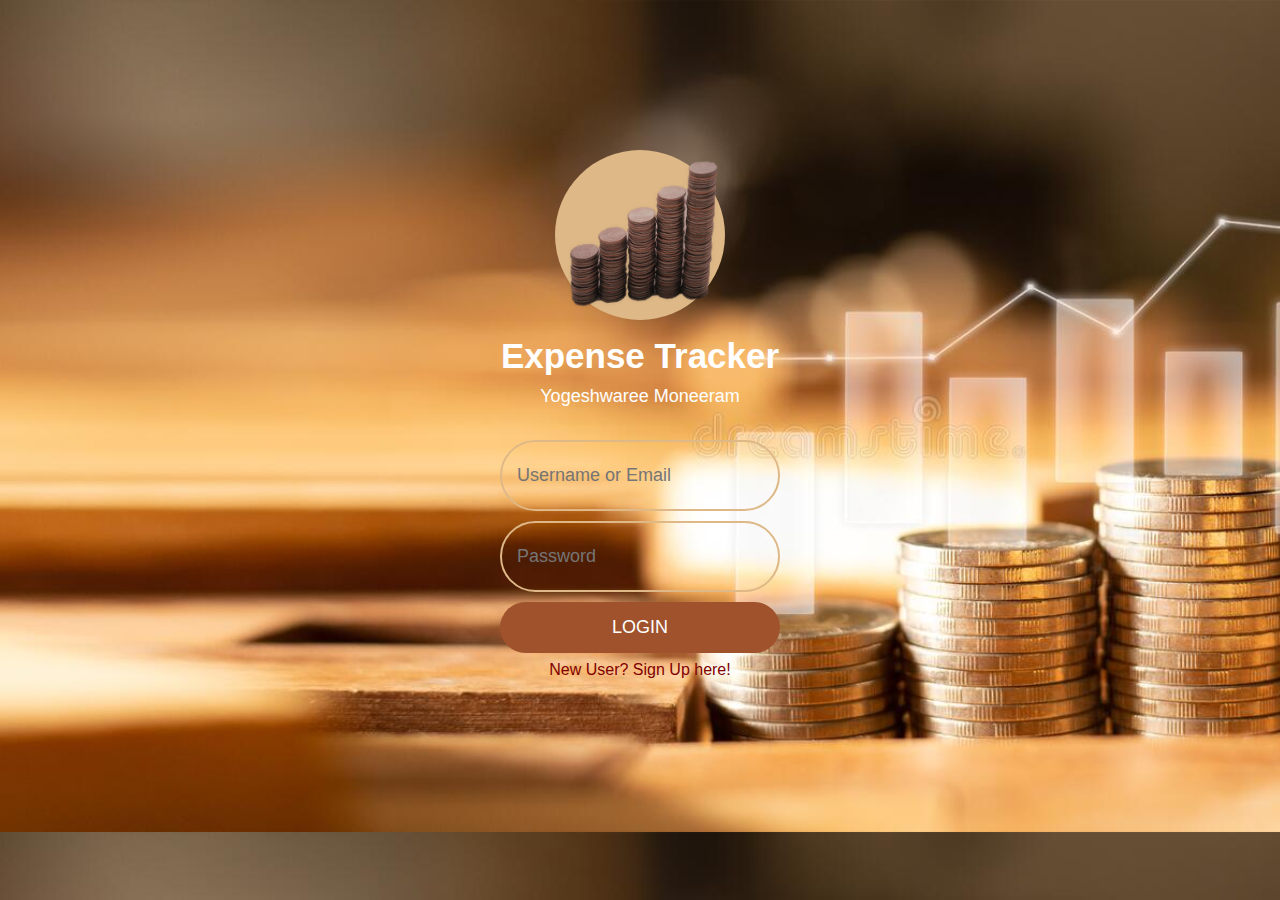
<file: EXPENSE TRACKER APP/index.html>
<!DOCTYPE html>		
	<html lang="en">
	<head>
		<meta charset="utf-8">
		<meta name="viewport" content="width=device-width, initial-scale=1">
		<title>Login</title>

		<!-- Bootstrap CSS and JS-->
		<link href="https://cdn.jsdelivr.net/npm/bootstrap@5.1.3/dist/css/bootstrap.min.css" rel="stylesheet">
		<script src="https://cdn.jsdelivr.net/npm/bootstrap@5.1.3/dist/js/bootstrap.bundle.min.js"></script>

		<style>
        *{
	font-family:'lato',sans-serif;
}

body{
    background-color: #DEB887;
    background-image:url('assets/background.jpg');
    background-size: cover;
}

.login-div{
	margin: 100px auto;
	width: 380px;
	background-color: transparent;
	padding: 50px;
}

.logo{
	background-color: #DEB887;
	width: 170px;
	height: 170px;
	border-radius: 50%;
	margin: 0 auto;
	margin-bottom: 10px;
}

.logo img{
	width: 100%;
}

.title,.subtitle{
	text-align: center;
	color: #ffffff;
}

.title{
	font-weight: bolder;
	font-size: 35px;
}

.subtitle{
	font-size: 18px;
}

.form{
	width: 100%;
	margin-top: 30px;
}

.form input{
	font-size: 18px;
	padding: 10px 20px 10px 5px;
	border: none;
	outline: none;
	background: none;
}

.username,.password{
	display: block;
	border-radius: 50px;
	border: 2px solid #DEB887;
	padding: 10px;
	margin: 10px 0;
}

button.signin-btn{
	width: 100%;
	padding: 12px 10px;
	border: none;
	font-size: 18px;
	border-radius: 30px;
	background-color: #A0522D;
	color: #FFFFFF;
	margin-bottom: 5px;
}

.sign-up{
	text-align: center;
}

a{
	text-decoration: brown ;
	color:#800000;
}
			
		</style>
	</head>

	<body>
		<div class="login-div">
			<div class="logo">
				<img src="assets/final logo.png">
			</div>
			
			<div class="title">Expense Tracker</div>
			<div class ="subtitle"> Yogeshwaree Moneeram</div>

			<div class="form">
				<div class="username">
					<input type="text" placeholder="Username or Email">	
				</div>

				<div class="password">
					<input type="password" placeholder="Password">
				</div>


				<button class="signin-btn">LOGIN</button>
				<div class="sign-up">
					<a href="Register.html">New User? Sign Up here!</a>
				</div>

			</div>	
		
		</div>
				
	
	</body>
	</html>
</file>
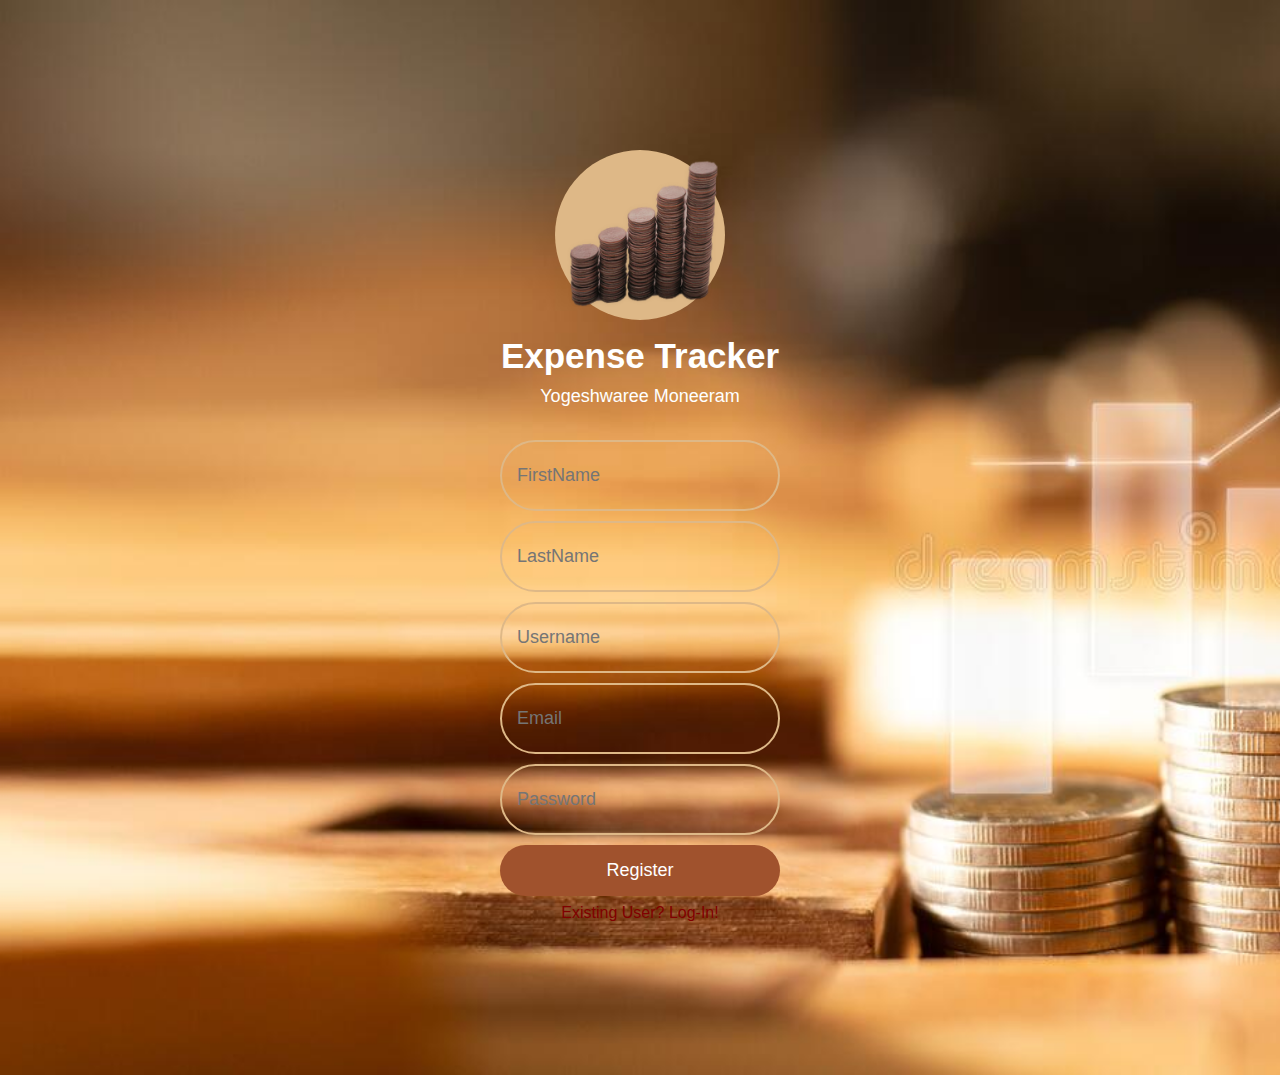
<file: EXPENSE TRACKER APP/Register.html>
<!DOCTYPE html>		
	<html lang="en">
	<head>
		<meta charset="utf-8">
		<meta name="viewport" content="width=device-width, initial-scale=1">
		<title>REGISTER</title>

		<!-- Bootstrap CSS and JS-->
		<link href="https://cdn.jsdelivr.net/npm/bootstrap@5.1.3/dist/css/bootstrap.min.css" rel="stylesheet">
		<script src="https://cdn.jsdelivr.net/npm/bootstrap@5.1.3/dist/js/bootstrap.bundle.min.js"></script>

		<style>
         *{
	font-family:'lato',sans-serif;
}

body{
	background-color: #DEB887;
    background-image:url('assets/background.jpg');
    background-size: cover;
}

.register-div{
	margin: 100px auto;
	width: 380px;
	background-color: transparent;
	padding: 50px;
}

.logo{
	background-color: #DEB887;
	width: 170px;
	height: 170px;
	border-radius: 50%;
	margin: 0 auto;
	margin-bottom: 10px;
}

.logo img{
	width: 100%;
}

.title,.subtitle{
	text-align: center;
	color: #ffffff;
}

.title{
	font-weight: bolder;
	font-size: 35px;
}

.subtitle{
	font-size: 18px;
}

.form{
	width: 100%;
	margin-top: 30px;
}

.form input{
	font-size: 18px;
	padding: 10px 20px 10px 5px;
	border: none;
	outline: none;
	background: none;
}
.FirstName,.LastName{
	display: block;
	border-radius: 50px;
	border: 2px solid #DEB887;
	padding: 10px;
	margin: 10px 0;
}

.username{
	display: block;
	border-radius: 50px;
	border: 2px solid #DEB887;
	padding: 10px;
	margin: 10px 0;
}

.Email,.password{
	display: block;
	border-radius: 50px;
	border: 2px solid #DEB887;
	padding: 10px;
	margin: 10px 0;
}

button.register-btn{
	width: 100%;
	padding: 12px 10px;
	border: none;
	font-size: 18px;
	border-radius: 30px;
	background-color: #A0522D;
	color: #FFFFFF;
	margin-bottom: 5px;
}

.register{
	text-align: center;
}

a{
	text-decoration: brown;
	color: #800000;
}
			
		</style>
	</head>

	<body>
		<div class="register-div">
			<div class="logo">
				<img src="assets/final logo.png">
			</div>
			
			<div class="title">Expense Tracker</div>
			<div class ="subtitle"> Yogeshwaree Moneeram</div>

			<div class="form">
                <div class="FirstName">
					<input type="text" placeholder="FirstName">	
				</div>

                <div class="LastName">
					<input type="text" placeholder="LastName">	
				</div>

                <div class="username">
					<input type="text" placeholder="Username">	
				</div>

				<div class="Email">
					<input type="email" placeholder="Email">	
				</div>

				<div class="password">
					<input type="password" placeholder="Password">
				</div>


				<button class="register-btn">Register</button>
				<div class="register">
					<a href="index.html">Existing User? Log-In!</a>
				</div>

			</div>	
		
		</div>
				
	
	</body>
	</html>
</file>
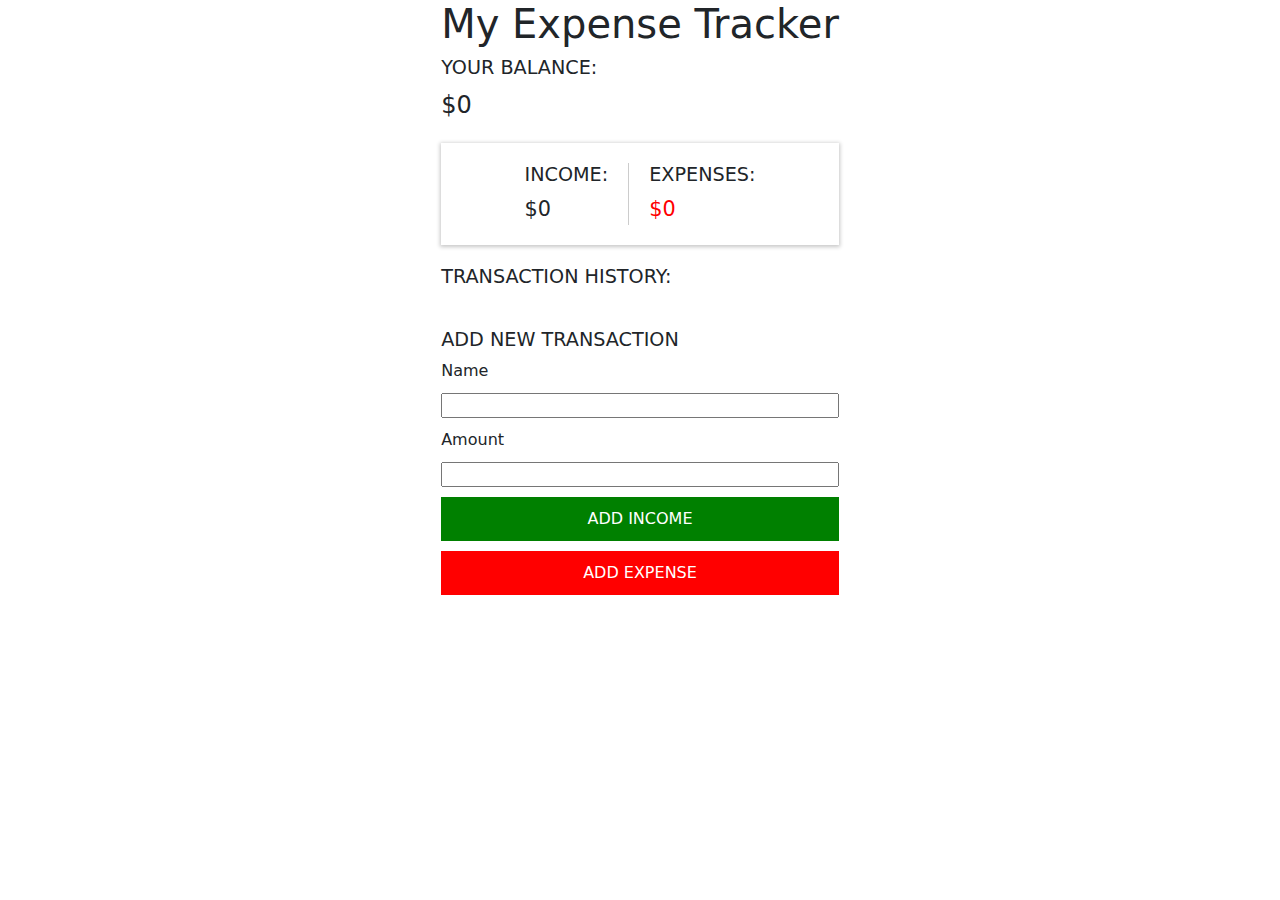
<file: EXPENSE TRACKER APP/Application/app.html>
<!DOCTYPE html>
<html>
    <head>
        <meta charset="utf-8">
		<meta name="viewport" content="width=device-width, initial-scale=1">
        <link href="https://fonts.googleapis.com/css2?family=Rubik&display=swap" rel="stylesheet">
        <link rel="stylesheet" href="app.css">
        <title>My Expense Tracker</title>

        <!-- Bootstrap CSS and JS-->
		<link href="https://cdn.jsdelivr.net/npm/bootstrap@5.1.3/dist/css/bootstrap.min.css" rel="stylesheet">
		<script src="https://cdn.jsdelivr.net/npm/bootstrap@5.1.3/dist/js/bootstrap.bundle.min.js"></script>

    </head>
    <body>
        <div class="app">
            <h1>My Expense Tracker</h1>

            <div class="balance-container">
                <h2>Your Balance: </h2>
                <div id="balance"> Rs 1000</div>
            </div>

            <div class="cashflow-container">
                <div class="income-container">
                    <h2>Income: </h2>
                    <div id="income">Rs 1200</div>
                </div>

                <div class="expense-container">
                    <h2>Expenses: </h2>
                    <div id="expense">Rs 200</div>
                </div>
            </div>

            <div class="transaction-container">
                <h2>Transaction History: </h2>
                <ul id="transaction">
                    <li>
                        Salary
                        <div>
                            <span class="income-amt">Rs 5000</span>
                            <button>X</button>
                        </div>
                    </li>
                    <li>
                        Shopping
                        <div>
                            <span class="expense-amt">Rs 3000</span>
                            <button>X</button>
                        </div>
                    </li>
                </ul>
            </div>

            <div class="form-container">
                <h2>Add New Transaction</h2>
                <form>
                    <label for="name">Name</label>
                    <input id="name" type="text">
                    <label for="amount" type="number">Amount</label>
                    <input id="amount" type="number">
                    <button id="incomeBtn">Add Income</button>
                    <button id="expenseBtn">Add Expense</button>
                </form>
            </div>
        </div>

        <script src="app.js"> </script>
    </body>
</html>
</file>
<file: EXPENSE TRACKER APP/Application/app.css>
:root{
    --box-shadow: 0px 1px 4px 1px rgba(199,199,199,1);
    --income: green;
    --expense: red;
}

body{
    background-color: #DEB887 cover;
    font-family: 'Rubik', 'sans-serif';
    display: flex;
    flex-direction: column;
    justify-content: center;
    align-items: center;
}

.app h1{
    text-align: center;
}

.app h2{
    text-transform: uppercase;
    font-size: 1.2em;
}
.balance-container #balance{
    font-size: 1.5em;
}

.cashflow-container{
    display: flex;
    box-shadow: var(--box-shadow);
    align-items: center;
    justify-content: center;
    padding-bottom: 20px;
    padding-top: 20px;
    margin-top: 20px;
    margin-bottom: 20px;
}

.income-container{
    border-right: 1px solid #cccccc;
    padding-right: 20px;
}

.expense-container{
    padding-left: 20px;
}

#income, #expense{
    font-size: 1.3em;
}

#inccome{
    color:var(--income);
}

#expense{
    color:var(--expense);
}

#transaction-container{
    margin-top: 40px;
    margin-bottom: 20px;
}

#transaction{
    list-style: none;
    margin: 0;
    padding: 0;
}

#transaction li{
    display: flex;
    flex-direction: row;
    justify-content: space-between;
    padding: 10px;
    margin-top: 20px;
    margin-bottom: 10px;
    box-shadow: var(--box-shadow);
}

#transaction li .income-amt{
    display: inline-block;
    background-color: var(--income);
    color: white;
    padding: 5px;
    border-radius: 3px;
}

#transaction li .expense-amt{
    display: inline-block;
    background-color: var(--expense);
    color: white;
    padding: 5px;
    border-radius: 3px;  
}

#transaction li button{
    padding: 5px 10px 5px 10px;
}


.form-container{
    margin-top: 40px;
}

.form-container form{
    display: flex;
    flex-direction: column;
}

.form-container form label{
padding-bottom: 10px;
}

.form-container form input{
    height: 25px;
    margin-bottom: 10px;
}

.form-container form button{
    border: none;
    padding: 10px;
    margin-bottom: 10px;
    font-size: 1em;
    text-transform: uppercase;
    color: white;
}

#incomeBtn{
    background-color: var(--income);
}

#expenseBtn{
    background-color: var(--expense);
}
</file>
